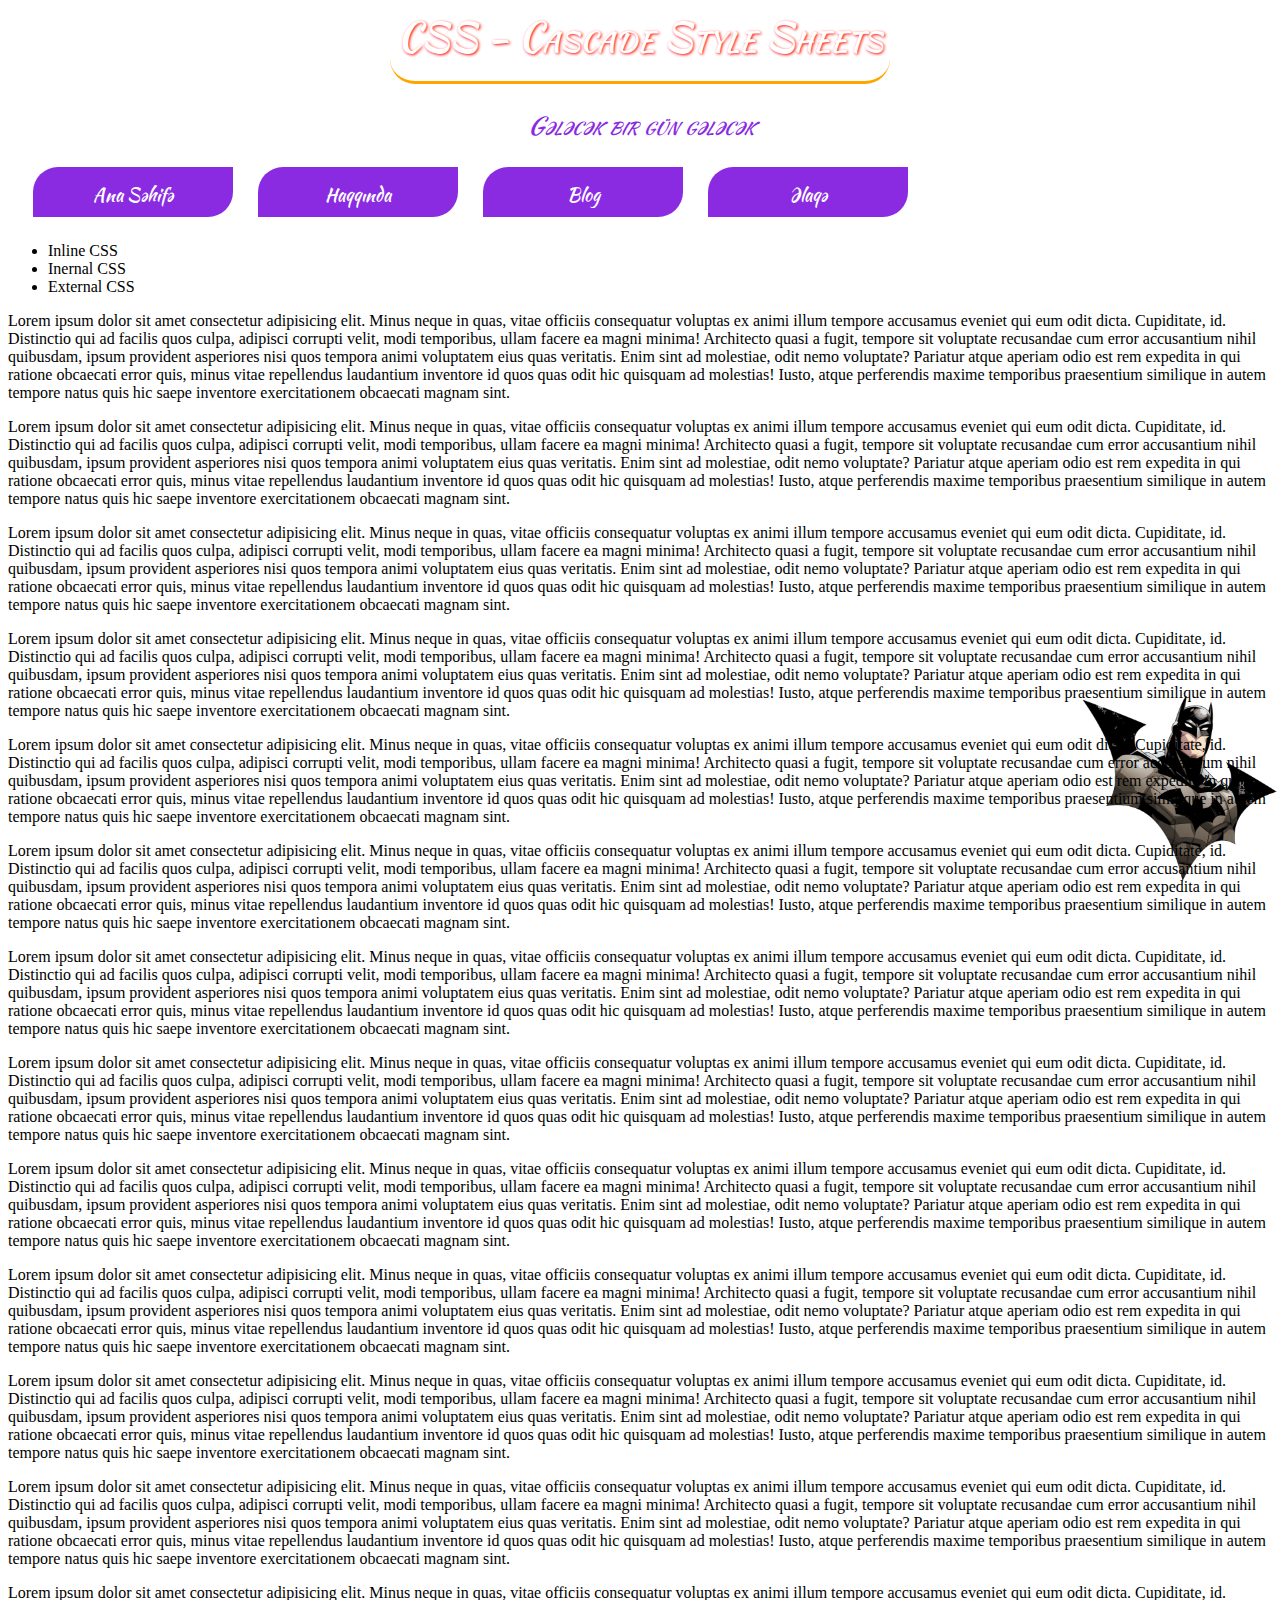
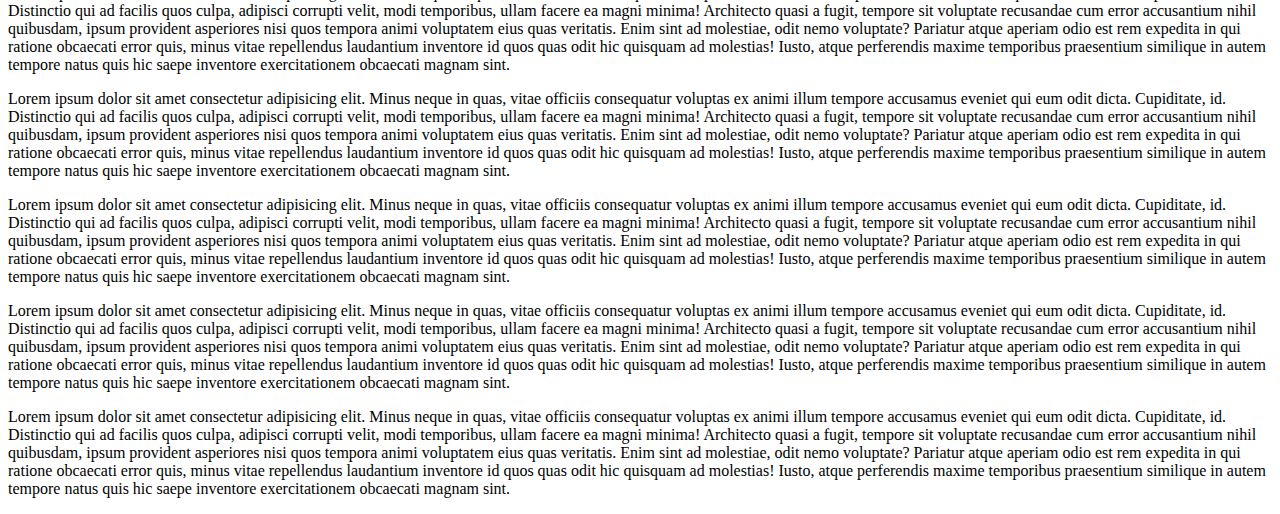
<file: index.htm>
<html>
    <head>
        <meta charset="UTF-8" />
        <title>CSS</title>
        <link href="https://fonts.googleapis.com/css?family=Kaushan+Script&display=swap" rel="stylesheet" />
        <link rel="stylesheet" href="style.css" />
    </head>
    <body>
        <h1>CSS - Cascade Style Sheets</h1>
        <p id="suar">Gələcək bir gün gələcək</p>

        <ul id="menu">
            <li><a href="#">Ana Səhifə</a></li>
            <li><a href="#">Haqqında</a></li>
            <li><a href="#">Blog</a></li>
            <li><a href="#">Əlaqə</a></li>
        </ul>
        <ul>
            <li>Inline CSS</li>
            <li>Inernal CSS</li>
            <li>External CSS</li>
        </ul>
        <p>Lorem ipsum dolor sit amet consectetur adipisicing elit. Minus neque in quas, vitae officiis consequatur voluptas ex animi illum tempore accusamus eveniet qui eum odit dicta. Cupiditate, id. Distinctio qui ad facilis quos culpa, adipisci corrupti velit, modi temporibus, ullam facere ea magni minima! Architecto quasi a fugit, tempore sit voluptate recusandae cum error accusantium nihil quibusdam, ipsum provident asperiores nisi quos tempora animi voluptatem eius quas veritatis. Enim sint ad molestiae, odit nemo voluptate? Pariatur atque aperiam odio est rem expedita in qui ratione obcaecati error quis, minus vitae repellendus laudantium inventore id quos quas odit hic quisquam ad molestias! Iusto, atque perferendis maxime temporibus praesentium similique in autem tempore natus quis hic saepe inventore exercitationem obcaecati magnam sint.</p>
        <p>Lorem ipsum dolor sit amet consectetur adipisicing elit. Minus neque in quas, vitae officiis consequatur voluptas ex animi illum tempore accusamus eveniet qui eum odit dicta. Cupiditate, id. Distinctio qui ad facilis quos culpa, adipisci corrupti velit, modi temporibus, ullam facere ea magni minima! Architecto quasi a fugit, tempore sit voluptate recusandae cum error accusantium nihil quibusdam, ipsum provident asperiores nisi quos tempora animi voluptatem eius quas veritatis. Enim sint ad molestiae, odit nemo voluptate? Pariatur atque aperiam odio est rem expedita in qui ratione obcaecati error quis, minus vitae repellendus laudantium inventore id quos quas odit hic quisquam ad molestias! Iusto, atque perferendis maxime temporibus praesentium similique in autem tempore natus quis hic saepe inventore exercitationem obcaecati magnam sint.</p>
        <p>Lorem ipsum dolor sit amet consectetur adipisicing elit. Minus neque in quas, vitae officiis consequatur voluptas ex animi illum tempore accusamus eveniet qui eum odit dicta. Cupiditate, id. Distinctio qui ad facilis quos culpa, adipisci corrupti velit, modi temporibus, ullam facere ea magni minima! Architecto quasi a fugit, tempore sit voluptate recusandae cum error accusantium nihil quibusdam, ipsum provident asperiores nisi quos tempora animi voluptatem eius quas veritatis. Enim sint ad molestiae, odit nemo voluptate? Pariatur atque aperiam odio est rem expedita in qui ratione obcaecati error quis, minus vitae repellendus laudantium inventore id quos quas odit hic quisquam ad molestias! Iusto, atque perferendis maxime temporibus praesentium similique in autem tempore natus quis hic saepe inventore exercitationem obcaecati magnam sint.</p>
        <p>Lorem ipsum dolor sit amet consectetur adipisicing elit. Minus neque in quas, vitae officiis consequatur voluptas ex animi illum tempore accusamus eveniet qui eum odit dicta. Cupiditate, id. Distinctio qui ad facilis quos culpa, adipisci corrupti velit, modi temporibus, ullam facere ea magni minima! Architecto quasi a fugit, tempore sit voluptate recusandae cum error accusantium nihil quibusdam, ipsum provident asperiores nisi quos tempora animi voluptatem eius quas veritatis. Enim sint ad molestiae, odit nemo voluptate? Pariatur atque aperiam odio est rem expedita in qui ratione obcaecati error quis, minus vitae repellendus laudantium inventore id quos quas odit hic quisquam ad molestias! Iusto, atque perferendis maxime temporibus praesentium similique in autem tempore natus quis hic saepe inventore exercitationem obcaecati magnam sint.</p>
        <p>Lorem ipsum dolor sit amet consectetur adipisicing elit. Minus neque in quas, vitae officiis consequatur voluptas ex animi illum tempore accusamus eveniet qui eum odit dicta. Cupiditate, id. Distinctio qui ad facilis quos culpa, adipisci corrupti velit, modi temporibus, ullam facere ea magni minima! Architecto quasi a fugit, tempore sit voluptate recusandae cum error accusantium nihil quibusdam, ipsum provident asperiores nisi quos tempora animi voluptatem eius quas veritatis. Enim sint ad molestiae, odit nemo voluptate? Pariatur atque aperiam odio est rem expedita in qui ratione obcaecati error quis, minus vitae repellendus laudantium inventore id quos quas odit hic quisquam ad molestias! Iusto, atque perferendis maxime temporibus praesentium similique in autem tempore natus quis hic saepe inventore exercitationem obcaecati magnam sint.</p>
        <p>Lorem ipsum dolor sit amet consectetur adipisicing elit. Minus neque in quas, vitae officiis consequatur voluptas ex animi illum tempore accusamus eveniet qui eum odit dicta. Cupiditate, id. Distinctio qui ad facilis quos culpa, adipisci corrupti velit, modi temporibus, ullam facere ea magni minima! Architecto quasi a fugit, tempore sit voluptate recusandae cum error accusantium nihil quibusdam, ipsum provident asperiores nisi quos tempora animi voluptatem eius quas veritatis. Enim sint ad molestiae, odit nemo voluptate? Pariatur atque aperiam odio est rem expedita in qui ratione obcaecati error quis, minus vitae repellendus laudantium inventore id quos quas odit hic quisquam ad molestias! Iusto, atque perferendis maxime temporibus praesentium similique in autem tempore natus quis hic saepe inventore exercitationem obcaecati magnam sint.</p>
        <p>Lorem ipsum dolor sit amet consectetur adipisicing elit. Minus neque in quas, vitae officiis consequatur voluptas ex animi illum tempore accusamus eveniet qui eum odit dicta. Cupiditate, id. Distinctio qui ad facilis quos culpa, adipisci corrupti velit, modi temporibus, ullam facere ea magni minima! Architecto quasi a fugit, tempore sit voluptate recusandae cum error accusantium nihil quibusdam, ipsum provident asperiores nisi quos tempora animi voluptatem eius quas veritatis. Enim sint ad molestiae, odit nemo voluptate? Pariatur atque aperiam odio est rem expedita in qui ratione obcaecati error quis, minus vitae repellendus laudantium inventore id quos quas odit hic quisquam ad molestias! Iusto, atque perferendis maxime temporibus praesentium similique in autem tempore natus quis hic saepe inventore exercitationem obcaecati magnam sint.</p>
        <p>Lorem ipsum dolor sit amet consectetur adipisicing elit. Minus neque in quas, vitae officiis consequatur voluptas ex animi illum tempore accusamus eveniet qui eum odit dicta. Cupiditate, id. Distinctio qui ad facilis quos culpa, adipisci corrupti velit, modi temporibus, ullam facere ea magni minima! Architecto quasi a fugit, tempore sit voluptate recusandae cum error accusantium nihil quibusdam, ipsum provident asperiores nisi quos tempora animi voluptatem eius quas veritatis. Enim sint ad molestiae, odit nemo voluptate? Pariatur atque aperiam odio est rem expedita in qui ratione obcaecati error quis, minus vitae repellendus laudantium inventore id quos quas odit hic quisquam ad molestias! Iusto, atque perferendis maxime temporibus praesentium similique in autem tempore natus quis hic saepe inventore exercitationem obcaecati magnam sint.</p>
        <p>Lorem ipsum dolor sit amet consectetur adipisicing elit. Minus neque in quas, vitae officiis consequatur voluptas ex animi illum tempore accusamus eveniet qui eum odit dicta. Cupiditate, id. Distinctio qui ad facilis quos culpa, adipisci corrupti velit, modi temporibus, ullam facere ea magni minima! Architecto quasi a fugit, tempore sit voluptate recusandae cum error accusantium nihil quibusdam, ipsum provident asperiores nisi quos tempora animi voluptatem eius quas veritatis. Enim sint ad molestiae, odit nemo voluptate? Pariatur atque aperiam odio est rem expedita in qui ratione obcaecati error quis, minus vitae repellendus laudantium inventore id quos quas odit hic quisquam ad molestias! Iusto, atque perferendis maxime temporibus praesentium similique in autem tempore natus quis hic saepe inventore exercitationem obcaecati magnam sint.</p>
        <p>Lorem ipsum dolor sit amet consectetur adipisicing elit. Minus neque in quas, vitae officiis consequatur voluptas ex animi illum tempore accusamus eveniet qui eum odit dicta. Cupiditate, id. Distinctio qui ad facilis quos culpa, adipisci corrupti velit, modi temporibus, ullam facere ea magni minima! Architecto quasi a fugit, tempore sit voluptate recusandae cum error accusantium nihil quibusdam, ipsum provident asperiores nisi quos tempora animi voluptatem eius quas veritatis. Enim sint ad molestiae, odit nemo voluptate? Pariatur atque aperiam odio est rem expedita in qui ratione obcaecati error quis, minus vitae repellendus laudantium inventore id quos quas odit hic quisquam ad molestias! Iusto, atque perferendis maxime temporibus praesentium similique in autem tempore natus quis hic saepe inventore exercitationem obcaecati magnam sint.</p>
        <p>Lorem ipsum dolor sit amet consectetur adipisicing elit. Minus neque in quas, vitae officiis consequatur voluptas ex animi illum tempore accusamus eveniet qui eum odit dicta. Cupiditate, id. Distinctio qui ad facilis quos culpa, adipisci corrupti velit, modi temporibus, ullam facere ea magni minima! Architecto quasi a fugit, tempore sit voluptate recusandae cum error accusantium nihil quibusdam, ipsum provident asperiores nisi quos tempora animi voluptatem eius quas veritatis. Enim sint ad molestiae, odit nemo voluptate? Pariatur atque aperiam odio est rem expedita in qui ratione obcaecati error quis, minus vitae repellendus laudantium inventore id quos quas odit hic quisquam ad molestias! Iusto, atque perferendis maxime temporibus praesentium similique in autem tempore natus quis hic saepe inventore exercitationem obcaecati magnam sint.</p>
        <p>Lorem ipsum dolor sit amet consectetur adipisicing elit. Minus neque in quas, vitae officiis consequatur voluptas ex animi illum tempore accusamus eveniet qui eum odit dicta. Cupiditate, id. Distinctio qui ad facilis quos culpa, adipisci corrupti velit, modi temporibus, ullam facere ea magni minima! Architecto quasi a fugit, tempore sit voluptate recusandae cum error accusantium nihil quibusdam, ipsum provident asperiores nisi quos tempora animi voluptatem eius quas veritatis. Enim sint ad molestiae, odit nemo voluptate? Pariatur atque aperiam odio est rem expedita in qui ratione obcaecati error quis, minus vitae repellendus laudantium inventore id quos quas odit hic quisquam ad molestias! Iusto, atque perferendis maxime temporibus praesentium similique in autem tempore natus quis hic saepe inventore exercitationem obcaecati magnam sint.</p>
        <p>Lorem ipsum dolor sit amet consectetur adipisicing elit. Minus neque in quas, vitae officiis consequatur voluptas ex animi illum tempore accusamus eveniet qui eum odit dicta. Cupiditate, id. Distinctio qui ad facilis quos culpa, adipisci corrupti velit, modi temporibus, ullam facere ea magni minima! Architecto quasi a fugit, tempore sit voluptate recusandae cum error accusantium nihil quibusdam, ipsum provident asperiores nisi quos tempora animi voluptatem eius quas veritatis. Enim sint ad molestiae, odit nemo voluptate? Pariatur atque aperiam odio est rem expedita in qui ratione obcaecati error quis, minus vitae repellendus laudantium inventore id quos quas odit hic quisquam ad molestias! Iusto, atque perferendis maxime temporibus praesentium similique in autem tempore natus quis hic saepe inventore exercitationem obcaecati magnam sint.</p>
        <p>Lorem ipsum dolor sit amet consectetur adipisicing elit. Minus neque in quas, vitae officiis consequatur voluptas ex animi illum tempore accusamus eveniet qui eum odit dicta. Cupiditate, id. Distinctio qui ad facilis quos culpa, adipisci corrupti velit, modi temporibus, ullam facere ea magni minima! Architecto quasi a fugit, tempore sit voluptate recusandae cum error accusantium nihil quibusdam, ipsum provident asperiores nisi quos tempora animi voluptatem eius quas veritatis. Enim sint ad molestiae, odit nemo voluptate? Pariatur atque aperiam odio est rem expedita in qui ratione obcaecati error quis, minus vitae repellendus laudantium inventore id quos quas odit hic quisquam ad molestias! Iusto, atque perferendis maxime temporibus praesentium similique in autem tempore natus quis hic saepe inventore exercitationem obcaecati magnam sint.</p>
        <p>Lorem ipsum dolor sit amet consectetur adipisicing elit. Minus neque in quas, vitae officiis consequatur voluptas ex animi illum tempore accusamus eveniet qui eum odit dicta. Cupiditate, id. Distinctio qui ad facilis quos culpa, adipisci corrupti velit, modi temporibus, ullam facere ea magni minima! Architecto quasi a fugit, tempore sit voluptate recusandae cum error accusantium nihil quibusdam, ipsum provident asperiores nisi quos tempora animi voluptatem eius quas veritatis. Enim sint ad molestiae, odit nemo voluptate? Pariatur atque aperiam odio est rem expedita in qui ratione obcaecati error quis, minus vitae repellendus laudantium inventore id quos quas odit hic quisquam ad molestias! Iusto, atque perferendis maxime temporibus praesentium similique in autem tempore natus quis hic saepe inventore exercitationem obcaecati magnam sint.</p>
        <p>Lorem ipsum dolor sit amet consectetur adipisicing elit. Minus neque in quas, vitae officiis consequatur voluptas ex animi illum tempore accusamus eveniet qui eum odit dicta. Cupiditate, id. Distinctio qui ad facilis quos culpa, adipisci corrupti velit, modi temporibus, ullam facere ea magni minima! Architecto quasi a fugit, tempore sit voluptate recusandae cum error accusantium nihil quibusdam, ipsum provident asperiores nisi quos tempora animi voluptatem eius quas veritatis. Enim sint ad molestiae, odit nemo voluptate? Pariatur atque aperiam odio est rem expedita in qui ratione obcaecati error quis, minus vitae repellendus laudantium inventore id quos quas odit hic quisquam ad molestias! Iusto, atque perferendis maxime temporibus praesentium similique in autem tempore natus quis hic saepe inventore exercitationem obcaecati magnam sint.</p>
        <p>Lorem ipsum dolor sit amet consectetur adipisicing elit. Minus neque in quas, vitae officiis consequatur voluptas ex animi illum tempore accusamus eveniet qui eum odit dicta. Cupiditate, id. Distinctio qui ad facilis quos culpa, adipisci corrupti velit, modi temporibus, ullam facere ea magni minima! Architecto quasi a fugit, tempore sit voluptate recusandae cum error accusantium nihil quibusdam, ipsum provident asperiores nisi quos tempora animi voluptatem eius quas veritatis. Enim sint ad molestiae, odit nemo voluptate? Pariatur atque aperiam odio est rem expedita in qui ratione obcaecati error quis, minus vitae repellendus laudantium inventore id quos quas odit hic quisquam ad molestias! Iusto, atque perferendis maxime temporibus praesentium similique in autem tempore natus quis hic saepe inventore exercitationem obcaecati magnam sint.</p>
    </body>
</html>
</file>
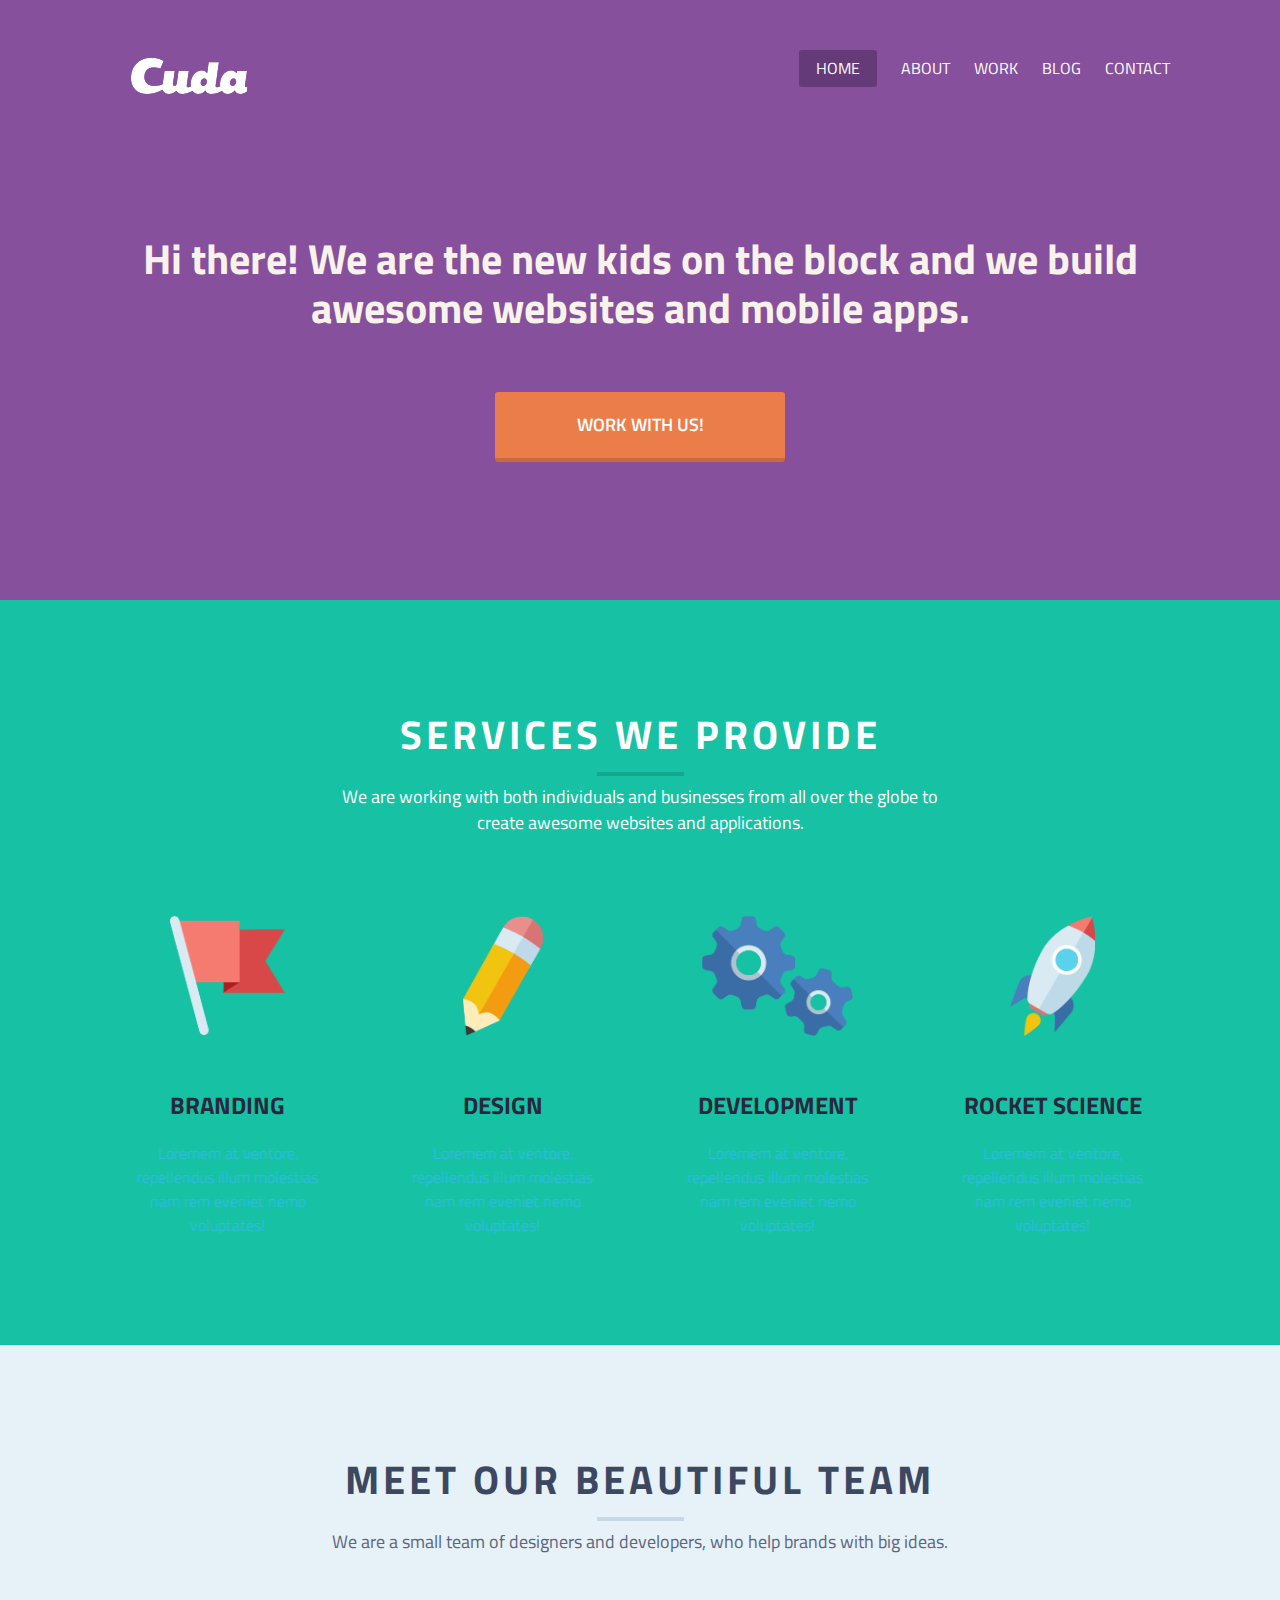
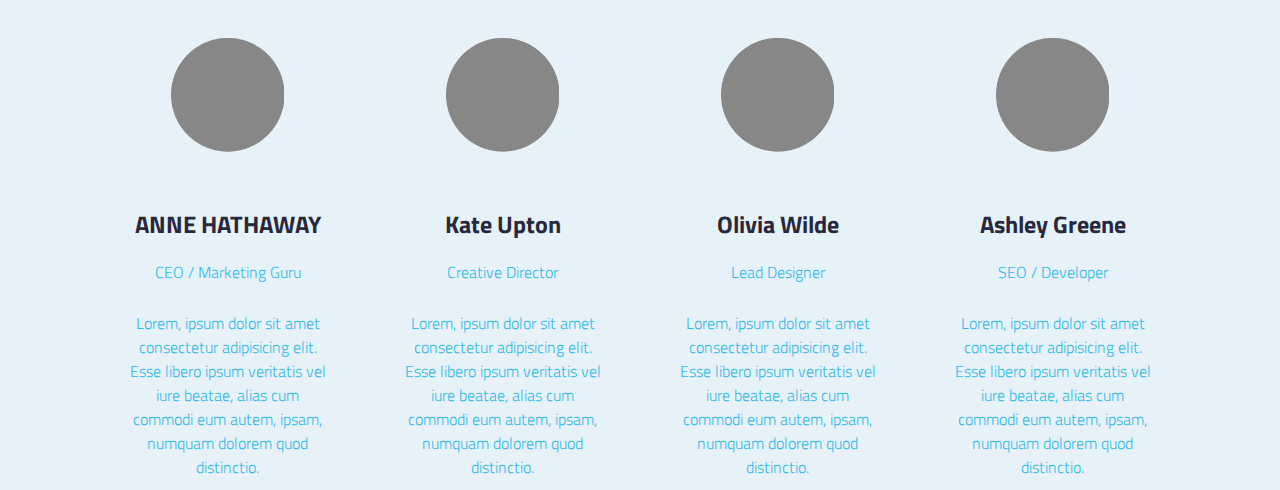
<file: site1/index.htm>
<html>
    <head>
        <meta charset="UTF-8">
        <title>Cudo</title>
        <link href="https://fonts.googleapis.com/css?family=Titillium+Web&display=swap" rel="stylesheet" />
        <link rel="stylesheet" href="reset.css" />
        <link rel="stylesheet" href="style.css" />

        <body>
            <div  id="header">
                <div class="container" id="nav">
                    <img src="img/logo.png" alt="Logo" />
                    <ul>
                        <li class="active"><a href="#">HOME</a></li>
                        <li><a href="#">ABOUT</a></li>
                        <li><a href="#">WORK</a></li>
                        <li><a href="#">BLOG</a></li>
                        <li><a href="#">CONTACT</a></li>

                    </ul>

                </div>
                <div class="container" id="work">
                    <h1>Hi there! We are the new kids on the block and we build awesome websites and mobile apps.</h1>
                <button>WORK WITH US!</button>
                </div>
            </div>

            <div id="iki" >
                <div class="container">
                    <h2>SERVICES WE PROVIDE</h2>
                    <hr />
                    <p>We are working with both individuals and businesses from all over the globe to create awesome websites and applications. </p>
                    <div id="services">
                        <div class="service">
                            <img src="img/bayraq.png" alt="bayraq">
                            <h3>BRANDING</h3>
                            <p>Loremem at ventore, repellendus illum molestias nam rem eveniet nemo voluptates!</p>

                        </div>
                        <div class="service">
                                <img src="img/qelem.png" alt="bayraq">
                                <h3>DESIGN</h3>
                                <p>Loremem at ventore, repellendus illum molestias nam rem eveniet nemo voluptates!</p>
    
                            </div>
                            <div class="service">
                                    <img src="img/acar.png" alt="bayraq">
                                    <h3>DEVELOPMENT</h3>
                                    <p>Loremem at ventore, repellendus illum molestias nam rem eveniet nemo voluptates!</p>
        
                                </div>
                                <div class="service">
                                        <img src="img/roket.png" alt="bayraq">
                                        <h3>ROCKET SCIENCE</h3>
                                        <p>Loremem at ventore, repellendus illum molestias nam rem eveniet nemo voluptates!</p>
            
                                    </div>

                    </div>
                </div>

            </div>

            <div id="uc">
                <div class="container">
                    <h2>MEET OUR BEAUTIFUL TEAM</h2>
                    <hr />
                    <p>We are a small team of designers and developers, who help brands with big ideas.</p>
                    <div id="services">
                        <div class="service">
                            <img src="img/1.png" alt="1">
                            <h3>ANNE HATHAWAY</h3>
                            <p>CEO / Marketing Guru</p>
                            <p>Lorem, ipsum dolor sit amet consectetur adipisicing elit. Esse libero ipsum veritatis vel iure beatae, alias cum commodi eum autem, ipsam, numquam dolorem quod distinctio.</p>
 
                        </div>
                        <div class="service">
                                <img src="img/2.png" alt="2">
                                <h3>Kate Upton</h3>
                                <p>Creative Director</p>
                                <p>Lorem, ipsum dolor sit amet consectetur adipisicing elit. Esse libero ipsum veritatis vel iure beatae, alias cum commodi eum autem, ipsam, numquam dolorem quod distinctio.</p>
     
                            </div> 
                             <div class="service">
                                    <img src="img/3.png" alt="3">
                                    <h3>Olivia Wilde</h3>
                                    <p>Lead Designer</p>
                                    <p>Lorem, ipsum dolor sit amet consectetur adipisicing elit. Esse libero ipsum veritatis vel iure beatae, alias cum commodi eum autem, ipsam, numquam dolorem quod distinctio.</p>
         
                                </div>
                                  <div class="service">
                                        <img src="img/4.png" alt="4">
                                        <h3>Ashley Greene</h3>
                                        <p>SEO / Developer</p>
                                        <p>Lorem, ipsum dolor sit amet consectetur adipisicing elit. Esse libero ipsum veritatis vel iure beatae, alias cum commodi eum autem, ipsam, numquam dolorem quod distinctio.</p>
             
                                    </div>

                    </div>

                </div>

            </div>

        </body>
    </head>
</html>
</file>
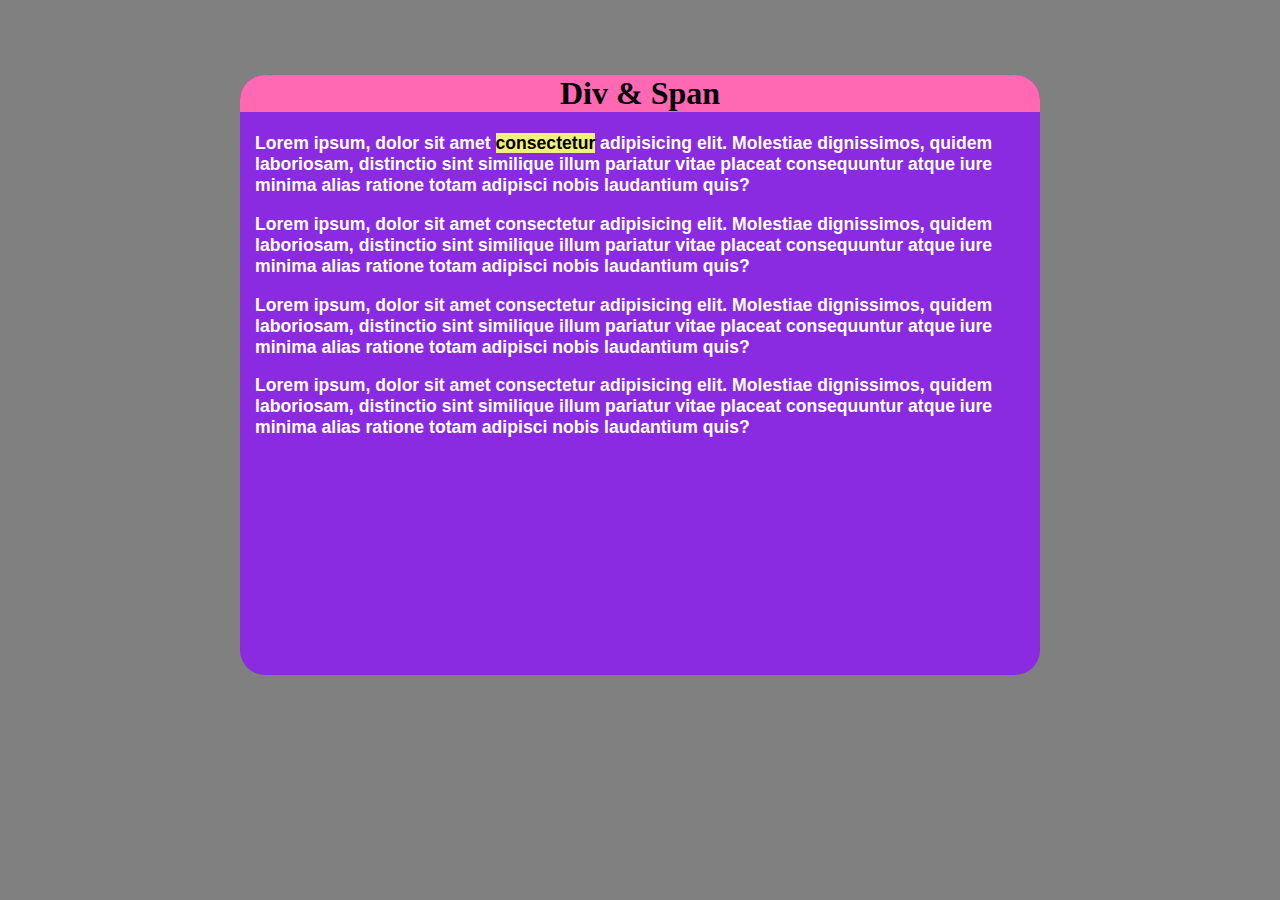
<file: 2.htm>
<html>
    <head>
        <meta charset="UTF-8" />
        <title>Div & Span</title>
        <style>
            body{
                background: gray;
            }
            div{
                height: 600px;
                width: 800px;
                background: blueviolet;
                margin: auto;
                margin-top: 75px;
                border-radius: 25px;
            }
            div h1{
                text-align: center;
                background: hotpink;
                border-radius: 25px  25px 0 0;
            }
            div p{
                color: #FFF;
                font: 600 1.1em Arial;
                padding: 0 15px;
            }
            div span{
                background: rgb(241, 241, 122);
                color: #000;
            }
        </style>
    </head>
    <body>
        
        <div>
            <h1>Div & Span</h1>
            <p>Lorem ipsum, dolor sit amet <span>consectetur</span> adipisicing elit. Molestiae dignissimos, quidem laboriosam, distinctio sint similique illum pariatur vitae placeat consequuntur atque iure minima alias ratione totam adipisci nobis laudantium quis?</p>
            <p>Lorem ipsum, dolor sit amet consectetur adipisicing elit. Molestiae dignissimos, quidem laboriosam, distinctio sint similique illum pariatur vitae placeat consequuntur atque iure minima alias ratione totam adipisci nobis laudantium quis?</p>
            <p>Lorem ipsum, dolor sit amet consectetur adipisicing elit. Molestiae dignissimos, quidem laboriosam, distinctio sint similique illum pariatur vitae placeat consequuntur atque iure minima alias ratione totam adipisci nobis laudantium quis?</p>
            <p>Lorem ipsum, dolor sit amet consectetur adipisicing elit. Molestiae dignissimos, quidem laboriosam, distinctio sint similique illum pariatur vitae placeat consequuntur atque iure minima alias ratione totam adipisci nobis laudantium quis?</p>
        </div>


    </body>
</html>
</file>
<file: style.css>
*{
  box-sizing: border-box;
}
body{
    /*background-color: silver; 
    background-image: url("bg.png");
    background-repeat: no-repeat;
    background-size: 200px;
    background-attachment: fixed;
    background-position: right bottom;*/
    background: #FFF url("bg.png") right bottom/ 200px no-repeat fixed;
}

h1{
  /*  background: red;*/
    text-align: center;
    max-width: 500px;
    margin: auto;
   /* padding: 50px 150px 250px 350px;*/
  color: white;
  text-shadow: 1px 1px 3px red;
  border-bottom: 3px solid orange;
  padding-bottom: 15px;
  border-radius: 25px;
  font: small-caps 100 2.5em 'Kaushan Script', cursive;
}

#suar{
  text-align: center;
  font-family: 'Kaushan Script', cursive;
  font-size: 1.5em; /* 1em = 16px */
  font-weight: normal;
  font-style: italic;
  font-variant: small-caps;
  color: blueviolet;
}
ul{
  clear: both;
}
#menu{
  list-style: none;
  padding: 0;
}
#menu a{
  display: block;
  background: blueviolet;
  width: 200px;
  height: 50px;
  color: #FFF;
  text-decoration: none;
  margin-left: 25px;
  margin-bottom: 25px;
  text-align: center;
  padding: 15px 0 0 0;
  font: 100 1.1em 'Kaushan Script', cursive;
  border-radius: 25px 0 25px 0;
  float: left;
}

#menu a:hover{
  border-radius: 0 25px  0 25px;
  text-align: right;
  padding-right: 10px;
  background: rgb(129, 2, 248);
}
</file>
<file: site1/style.css>
#header{
    height: 600px;
    background-color: #87509c;
}

#nav img{
    margin-left: 40px;
    margin-top: 57px;
}

#nav ul{/* navın içindəki ul*/
    margin-top: 60px;
    float: right;
}
#nav li{
    display: inline;
    margin-right: 20px;
}
#nav ul a{
    font: 400 1em 'Titillium Web', sans-serif;
    color: #FFF;
    line-height: 16px;
}

#work h1{
    font: 700 2.625em 'Titillium Web', sans-serif;
    text-align: center;
    line-height: 49px;
    color: #f7f3ea;
    margin-top: 140px;
}
#work button{
    display: block;
    width: 290px;
    height: 70px;
    margin: auto;
    margin-top: 60px;
    background: #eb7d4b;
    border: none;
    outline: none;
    cursor: pointer;
    font: 600 1.125em 'Titillium Web', sans-serif;
    letter-spacing: 0;
    line-height: 26px;
    color: #FFF;
    border-radius:3px; 
    border-bottom: 4px solid #c86a40;
}

#iki{
    background: #17c2a4;
    height: 745px;
}

.service{
    float: left;
    width: 275px;
}

#iki h2{
    padding-top: 120px;
    font: 700 2.5em 'Titillium Web', sans-serif;
    text-align: center;
    letter-spacing: 4px;
    line-height: 30px;
    color: #FFF;
}

#iki hr{
    width: 87px;
    height: 4px;
    border: none;
    background-color: #14a58c;
    margin-top: 22px;
}

#iki .container > p{
    max-width: 600px;
    margin-top: 22px;
    font: 400 1.125em 'Titillium Web', sans-serif;
    text-align: center;
    letter-spacing: 0;
    line-height: 26px;
    color: #FFF;
    margin: auto;
}

#services{
    margin-top: 80px; 
}

.service h3{
    margin-top: 60px;
    font: 700 1.5em 'Titillium Web', sans-serif;
    text-align: center;
    letter-spacing: 0;
    line-height: 18px;
    color: #FFF;
}
.service img{
    height: 120px;
}
.service{
    text-align: center;
}
.service p{
    width: 200px;
    font: 300 1em 'Titillium Web', sans-serif;
    text-align: center;
    letter-spacing: 0;
    line-height: 24px;
    color: #FFF;
    margin: auto;
    margin-top: 27px;
}




#uc{
    background: #e7f1f8;
    height: 745px;
}

.service{
    float: left;
    width: 275px;
}

#uc h2{
    padding-top: 120px;
    font: 700 2.5em 'Titillium Web', sans-serif;
    text-align: center;
    letter-spacing: 4px;
    line-height: 30px;
    color: #3c4761;
}

#uc hr{
    width: 87px;
    height: 4px;
    border: none;
    background-color: #c8d9e5;
    margin-top: 22px;
}


#uc .container > p{
    max-width: 640px;
    margin-top: 22px;
    font: 400 1.125em 'Titillium Web', sans-serif;
    text-align: center;
    letter-spacing: 0;
    line-height: 26px;
    color: #5b667d;
    margin: auto;
}
#services{
    margin-top: 80px; 
}

.service h3{
    margin-top: 60px;
    font: 700 1.5em 'Titillium Web', sans-serif;
    text-align: center;
    letter-spacing: 0;
    line-height: 18px;
    color: #27283d;
}
.service img{
    height: 120px;
}
.service{
    text-align: center;
}
.service p{
    width: 200px;
    font: 300 1em 'Titillium Web', sans-serif;
    text-align: center;
    letter-spacing: 0;
    line-height: 24px;
    color: #30bae7 ;
    margin: auto;
    margin-top: 27px;
}




.active{
    padding: 10px 17px;
    background: #643a79;
    border-radius: 3px;
}

.container{
    max-width:1100px; 
    margin: auto;
}
</file>
